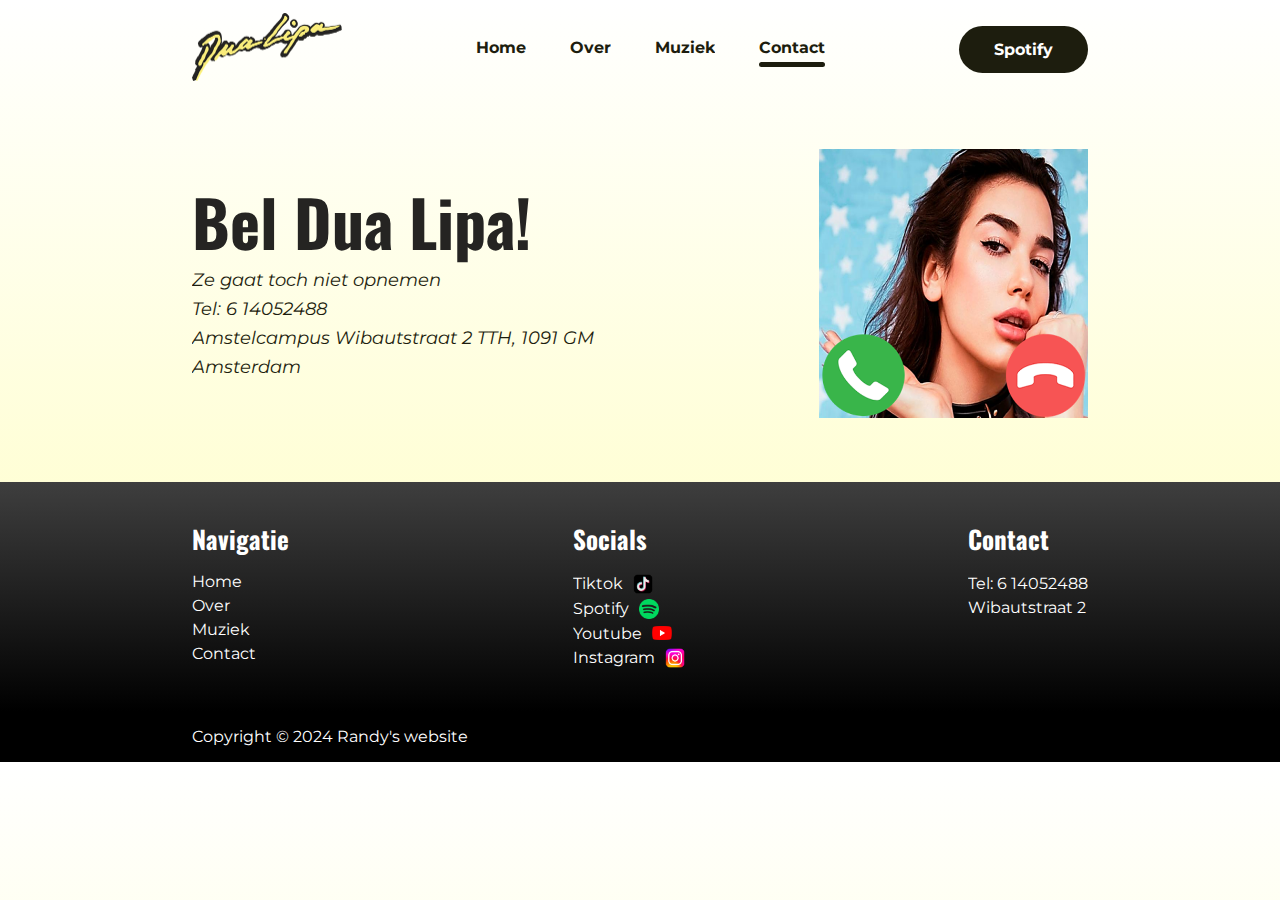
<file: contact.html>
<!DOCTYPE html>
<html lang="en">
  <head>
    <meta charset="UTF-8" />
    <meta name="viewport" content="width=device-width, initial-scale=1.0" />
    <title>Dua-Lipa-Fanpage</title>
    <link rel="stylesheet" href="style.css" />
    <link rel="shortcut icon" type="image/x-icon" href="media/hoofd.png" />
  </head>
  <body>
    <!-- Header -->
    <header>
      <a href="index.html"
        ><img class="logo" src="media/logo.png" alt="logo"
      /></a>
      <!-- Navigatie -->
      <nav>
        <div class="navbar">
          <a class="nav-link nav-link-ltr" href="index.html">Home</a>
          <a class="nav-link nav-link-ltr" href="over.html">Over</a>
          <a class="nav-link nav-link-ltr" href="nummers.html">Muziek</a>
          <a class="nav-link nav-link-ltrac" href="contact.html">Contact</a>
        </div>
      </nav>
      <a class="spotifyknopjeheader" href="https://open.spotify.com/artist/6M2wZ9GZgrQXHCFfjv46we">Spotify</a>
        <!-- mobile hamburger button -->
      <button class="hamburger">
        <div class="bar"></div>
      </button>
    </header>
    <!-- Mobiele navigatie -->
    <nav class="mobile-nav">
      <a href="index.html">Home</a>
      <a href="over.html">Over</a>
      <a href="nummers.html">Muziek</a>
      <a href="contact.html">Contact</a>
      <a href="https://open.spotify.com/artist/6M2wZ9GZgrQXHCFfjv46we"
        >Spotify</a
      >
    </nav>
    <!-- button to top -->
    <button onclick="topFunction()" id="myBtn" title="Go to top">Top</button>
    <!-- Contact Section -->
    <section class="over">
      <div class="contentlinks">
        <h1>Contact Dua Lipa</h4>
        <h2>Bel Dua Lipa!</h1>
          <address>
        <p>
          Ze gaat toch niet opnemen
        </p>
        <a href="tel:+31614052488">Tel: 6 14052488</a>
        <p>
          Amstelcampus Wibautstraat 2 TTH, 1091 GM Amsterdam
        </p>
      </address>
      </div>
      <div class="contentrechtsover">
        <img class="bellun" src="media/bellen.png" alt="dualipa" />
      </div>
    </section>
    <!-- <div class="slider">
      <section class="skrol">
        <h2>Section One</h2>
      </section>
      <section class="skrol">
        <h2>Section Two</h2>
      </section>
      <section class="skrol">
        <h2>Section Three</h2>
      </section>
      <section class="skrol">
        <h2>Section Four</h2>
      </section>
      <section class="skrol">
        <h2>Section Five</h2>
      </section>
    </div> -->

    <footer>
      <div>
        <h3 class="footer__headline">Navigatie</h3>
        <ul class="footer__list">
          <li><a href="index.html">Home</a></li>
          <li><a href="over.html">Over</a></li>
          <li><a href="nummers.html">Muziek</a></li>
          <li><a href="contact.html">Contact</a></li>
        </ul>
      </div>
      <div>
        <h3 class="footer__headline">Socials</h3>
        <ul class="footer__list">
          <li>
            <a class="sociallink" href="https://www.tiktok.com/@dualipaofficial"
              >Tiktok<img class="socialicon" src="media/tiktok.png" alt="logo"
            /></a>
          </li>
          <li>
            <a
              class="sociallink"
              href="https://open.spotify.com/artist/6M2wZ9GZgrQXHCFfjv46we"
              >Spotify<img
                class="socialicon"
                src="media/spotify.png"
                alt="logo"
            /></a>
          </li>
          <li>
            <a class="sociallink" href="https://www.youtube.com/@dualipa"
              >Youtube<img
                class="socialicon"
                src="media/youtube.png"
                alt="logo"
            /></a>
          </li>
          <li>
            <a class="sociallink" href="https://www.instagram.com/dualipa/"
              >Instagram<img
                class="socialicon"
                src="media/insta.png"
                alt="logo"
            /></a>
          </li>
        </ul>
      </div>
      <div>
        <h3 class="footer__headline">Contact</h3>
        <!-- <ul class="footer__list">
          <li>Hoi</li>
          <li>Hoe</li>
          <li>Gaat</li>
          <li>Het</li>
        </ul> -->
        <ul class="footer__list">
          <li>
            <a class="sociallink" href="https://www.tiktok.com/@dualipaofficial"
              >Tel: 6 14052488</a>
          </li>
          <li>
            <a
              class="sociallink"
              href="https://open.spotify.com/artist/6M2wZ9GZgrQXHCFfjv46we"
              >Wibautstraat 2</a>
        </ul>
      </div>
    </footer>
    <div class="minifooter">
      <p class="kopierijt">Copyright © 2024 Randy's website</p>
    </div>
    <!-- javascript  -->
    <script src="dualipa.js"></script>
  </body>
</html>
</file>
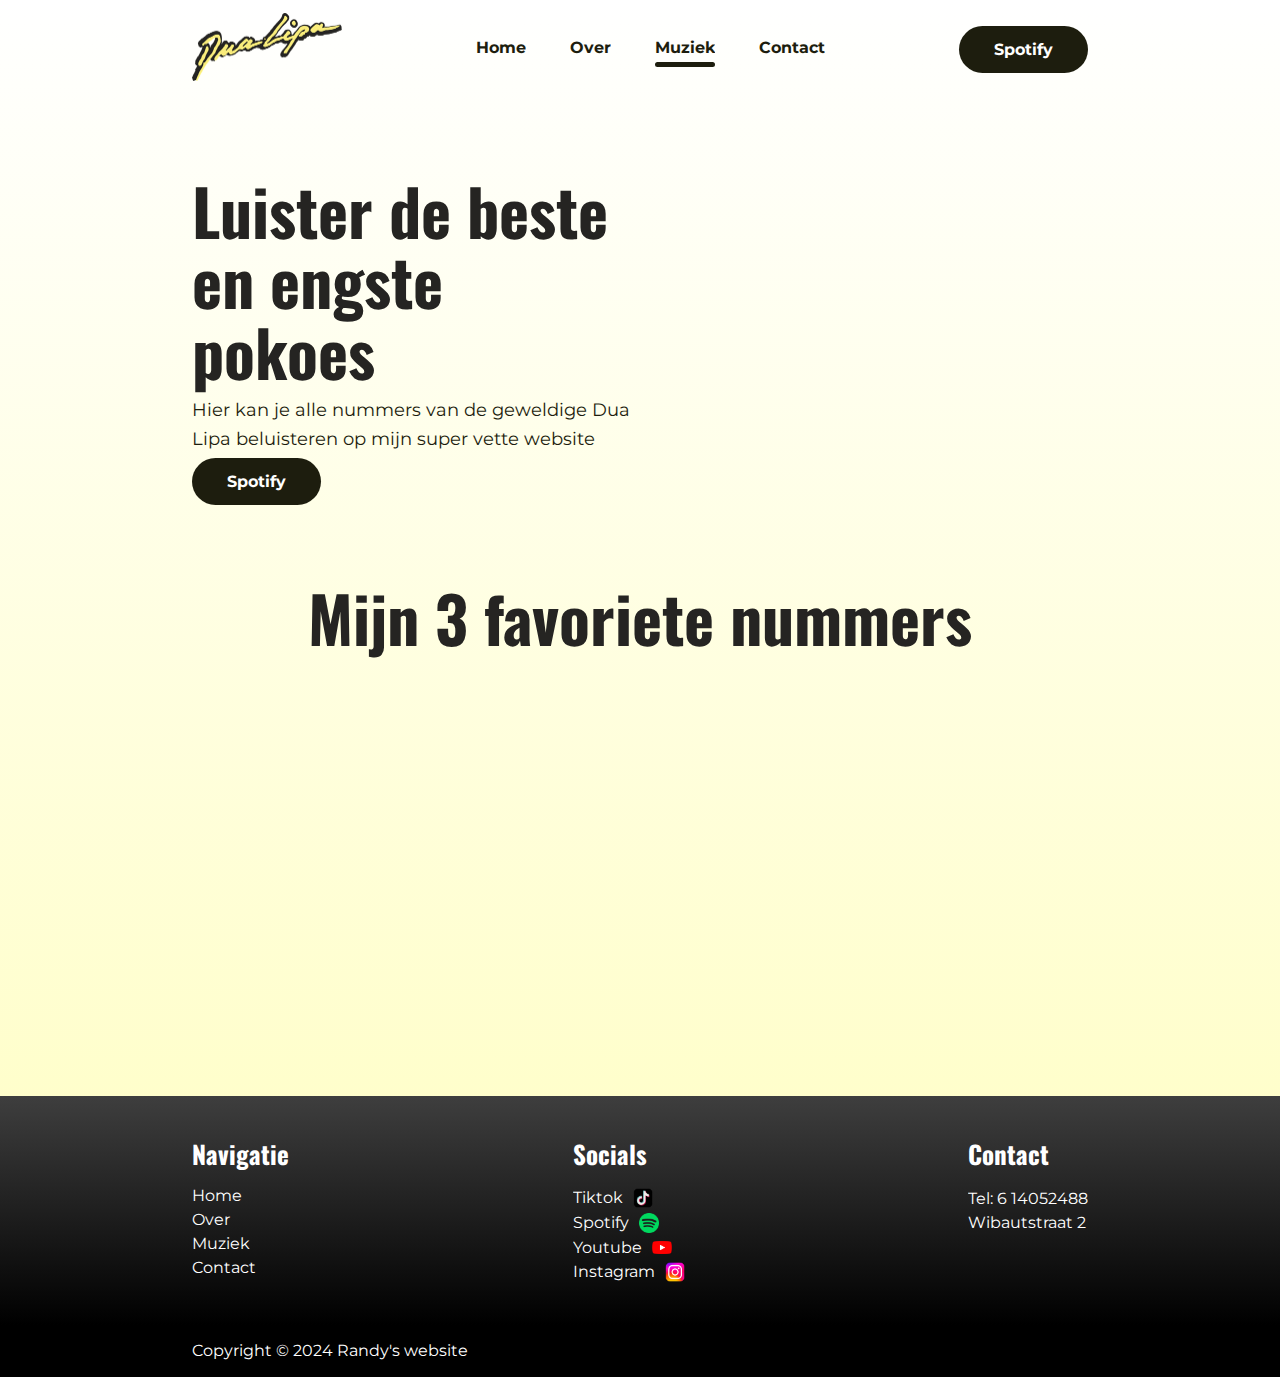
<file: nummers.html>
<!DOCTYPE html>
<html lang="en">
  <head>
    <meta charset="UTF-8" />
    <meta name="viewport" content="width=device-width, initial-scale=1.0" />
    <title>Dua-Lipa-Fanpage</title>
    <link rel="stylesheet" href="style.css" />
    <link rel="shortcut icon" type="image/x-icon" href="media/hoofd.png" />
  </head>
  <body>
    <!-- Main header -->
    <header>
      <a class="looo" href="index.html"
        ><img class="logo" src="media/logo.png" alt="logo"
      /></a>
      <!-- Navigatie -->
      <nav>
        <div class="navbar">
          <a class="nav-link nav-link-ltr" href="index.html">Home</a>
          <a class="nav-link nav-link-ltr" href="over.html">Over</a>
          <a class="nav-link nav-link-ltrac" href="nummers.html">Muziek</a>
          <a class="nav-link nav-link-ltr" href="contact.html">Contact</a>
        </div>
      </nav>
      <a class="spotifyknopjeheader" href="https://open.spotify.com/artist/6M2wZ9GZgrQXHCFfjv46we">Spotify</a>
      <!-- mobile header -->
      <button class="hamburger">
        <div class="bar"></div>
      </button>
       <nav class="mobile-nav">
      <a href="index.html">Home</a>
      <a href="over.html">Over</a>
      <a href="nummers.html">Muziek</a>
      <a href="contact.html">Contact</a>
      <a href="https://open.spotify.com/artist/6M2wZ9GZgrQXHCFfjv46we">Spotify</a>
    </nav>
    </header>
        <button onclick="topFunction()" id="myBtn" title="Go to top">Top</button>
    <main>
      <section class="over">
      <div class="contentlinks">
        <h1>Luister Dua Lipa's muziek</h4>
        <h2>Luister de beste en engste pokoes</h1>
        <p>
          Hier kan je alle nummers van de geweldige Dua Lipa beluisteren op mijn
          super vette website
        </p>
        <a
          class="cta"
          href="https://open.spotify.com/artist/6M2wZ9GZgrQXHCFfjv46we"
          ><button class="spotifyknopje">Spotify</button></a
        >
      </div>
      <div class="contentrechts">
        <iframe title="playlist" style="border-radius:12px" src="https://open.spotify.com/embed/playlist/37i9dQZF1DX3fRquEp6m8D?utm_source=generator" width="100%" height="352" frameBorder="0" allowfullscreen="" allow="autoplay; clipboard-write; encrypted-media; fullscreen; picture-in-picture" loading="lazy"></iframe>
        </iframe>
      </div>
      </section>
      <section class="favonummers">
      <!-- <h4>Goede smaak</h4> -->
      <h2>Mijn 3 favoriete nummers</h2>
      <div class="drienummers">
        <iframe
          title="onekiss"
          style="border-radius: 12px"
          src="https://open.spotify.com/embed/track/7ef4DlsgrMEH11cDZd32M6?utm_source=generator"
          width="100%"
          height="352"
          frameborder="0"
          allowfullscreen=""
          allow="autoplay; clipboard-write; encrypted-media; fullscreen; picture-in-picture"
          loading="lazy"
        ></iframe>
        <iframe
          title="Don't start"
          style="border-radius: 12px"
          src="https://open.spotify.com/embed/track/3PfIrDoz19wz7qK7tYeu62?utm_source=generator"
          width="100%"
          height="352"
          frameborder="0"
          allowfullscreen=""
          allow="autoplay; clipboard-write; encrypted-media; fullscreen; picture-in-picture"
          loading="lazy"
        ></iframe>
        <iframe
          title="Be the one"
          style="border-radius: 12px"
          src="https://open.spotify.com/embed/track/1ixphys4A3NEXp6MDScfih?utm_source=generator"
          width="100%"
          height="352"
          frameborder="0"
          allowfullscreen=""
          allow="autoplay; clipboard-write; encrypted-media; fullscreen; picture-in-picture"
          loading="lazy"
        ></iframe>
      </div>
      </section>
    </main>
    <footer>
      <div>
        <h3 class="footer__headline">Navigatie</h3>
        <ul class="footer__list">
          <li><a href="index.html">Home</a></li>
          <li><a href="over.html">Over</a></li>
          <li><a href="nummers.html">Muziek</a></li>
          <li><a href="contact.html">Contact</a></li>
        </ul>
      </div>
      <div>
        <h3 class="footer__headline">Socials</h3>
        <ul class="footer__list">
          <li>
            <a class="sociallink" href="https://www.tiktok.com/@dualipaofficial"
              >Tiktok<img class="socialicon" src="media/tiktok.png" alt="logo"
            /></a>
          </li>
          <li>
            <a
              class="sociallink"
              href="https://open.spotify.com/artist/6M2wZ9GZgrQXHCFfjv46we"
              >Spotify<img
                class="socialicon"
                src="media/spotify.png"
                alt="logo"
            /></a>
          </li>
          <li>
            <a class="sociallink" href="https://www.youtube.com/@dualipa"
              >Youtube<img
                class="socialicon"
                src="media/youtube.png"
                alt="logo"
            /></a>
          </li>
          <li>
            <a class="sociallink" href="https://www.instagram.com/dualipa/"
              >Instagram<img
                class="socialicon"
                src="media/insta.png"
                alt="logo"
            /></a>
          </li>
        </ul>
      </div>
      <div>
        <h3 class="footer__headline">Contact</h3>
        <!-- <ul class="footer__list">
          <li>Hoi</li>
          <li>Hoe</li>
          <li>Gaat</li>
          <li>Het</li>
        </ul> -->
        <ul class="footer__list">
          <li>
            <a class="sociallink" href="https://www.tiktok.com/@dualipaofficial"
              >Tel: 6 14052488</a>
          </li>
          <li>
            <a
              class="sociallink"
              href="https://open.spotify.com/artist/6M2wZ9GZgrQXHCFfjv46we"
              >Wibautstraat 2</a>
        </ul>
      </div>
    </footer>
    <div class="minifooter">
      <p class="kopierijt">Copyright © 2024 Randy's website</p>
    </div>
    <!-- javascript  -->
    <script src="dualipa.js"></script>
  </body>
</html>
</file>
<file: style.css>
@import url('https://fonts.googleapis.com/css2?family=Montserrat:wght@500&family=Open+Sans&family=Oswald:wght@700&display=swap');

* {
    box-sizing: border-box;
    margin: 0;
    padding: 0;
    overflow-x: hidden;
    scroll-behavior: smooth;
    font-family: 'Montserrat', sans-serif;
}

body {
    background: rgb(255, 254, 190);
    background: linear-gradient(0deg, rgba(255, 254, 190, 1) 0%, rgba(255, 255, 255, 1) 100%);
}

header {
    display: flex;
    justify-content: space-between;
    align-items: center;
    margin: 1% 15%;
}

.logo {
    width: 150px;
    cursor: pointer;
}

/* typografie */
h1 {
    display: none;
}

 h2 {
    font-size: 64px;
    color: #252422;
    font-family: 'Oswald', sans-serif;
    line-height: 1.1;
    padding-bottom: 10px;
    overflow-y: hidden;
}

h3 {
    font-size: 25px;
    font-family: 'Oswald', sans-serif;
    color: #252422;
}

p {
    font-size: 18px;
    line-height: 1.6;
    color: rgb(29, 29, 14);
}

/* herosectie */
/* https://codepen.io/Fugamma/pen/bLrwYj */
.herotekst {
    z-index: 10;
}

.outter{
    width:100%;
    height:100%;
    display:flex;
    justify-content:center;
  }
  
  .video-container {
    height: 500px;
    width:100%;
    position: relative;
    overflow: hidden;
  }
  
  .hond {
    object-fit: cover; 
    position: absolute;
    height: 500px;
    width: 100%;
    top: 0;
    left: 0;
  }

  .video-container:after {
    content: '';
    display: block;
    height: 100%;
    width: 100%;
    position: absolute;
    top: 0;
    left: 0;
    background: rgba(black, .2);
    z-index: 1;
  }
  

  .desc{
    color: white;
  }
  
  .callout {
    position: relative;
    display: flex;
    justify-content:center;
    align-items: center;
    flex-direction: column;
    height: 100%;
    text-align: center;
    position: relative;
    z-index: 10;
    width: 50%;
    margin:auto;
  }

  .callout h2 {
        color: #FFF;
  }
  
/* Navigatie */
/* https: //codepen.io/sreisner/pen/yOOOjx */
.nav-link {
    font-weight: bold;
    font-size: 16px;
    text-decoration: none;
    color: rgb(29, 29, 14);
    padding: 20px 0px;
    margin: 0px 20px;
    display: inline-block;
    position: relative;
    opacity: 1;
}

.nav-link:hover {
    opacity: 0.75;
}

.nav-link::before {
    transition: 300ms;
    height: 5px;
    content: "";
    position: absolute;
    background-color: rgb(29, 29, 14);
}

.nav-link-ltr::before {
    width: 0%;
    bottom: 10px;
    border-radius: 50px;
}

.nav-link-ltrac::before {
    width: 100%;
    bottom: 10px;
    border-radius: 50px;
}

.nav-link-ltr:hover::before {
    width: 100%;
    border-radius: 50px;
}

.spotifyknopjeheader {
    font-size: 16px;
    font-weight: bolder;
    padding: 14px 35px;
    background-color: rgb(29, 29, 14);
    border: none;
    color: white;
    border-radius: 50px;
    cursor: pointer;
    transition: 0.3s;
    text-decoration: none;
}

/* Buttons */
.spotifyknopjeheader:hover {
    /* padding: 14px 90px; */
    opacity: 0.75;
}

.spotifyknopje {
    font-size: 16px;
    font-weight: bolder;
    padding: 14px 35px;
    background-color: rgb(29, 29, 14);
    border: none;
    color: white;    
    border-radius: 50px;
    cursor: pointer;
    transition: 0.3s;
}

.spotifyknopje:hover {
    /* padding: 14px 90px; */
    opacity: 0.75;
}

/* Button to top */
/* https: //www.w3schools.com/howto/howto_js_scroll_to_top.asp */
#myBtn {
    display: none;
    position: fixed;
    bottom: 5%;
    right: 15%;
    z-index: 99;
    border: none;
    outline: none;
    background-color: #252422;
    color: white;
    cursor: pointer;
    padding: 20px 15px;
    border-radius: 50px;
    font-size: 16px;
}

#myBtn:hover {
    background-color: #555;
}

/* Home pagina */
.home {
    display: flex;
    align-items: center;
    justify-content: center;
    margin: 7.5% 15%;

}

.homepagevideo {
    display: flex;
    justify-content: center;
    align-items: center;
    flex-direction: column;
    margin: 7, 5% 15%;
}

/* About pagina */
.over {
    display: flex;
    align-items: center;
    justify-content: space-between;
    margin: 5% 15%;

}

.overvideo {
    margin-top: 2%;
    max-width: 100%;
    background-color: #252422;
  
}

.aboutsexy {
    display: flex;
    justify-content: center;
    align-items: center;
    flex-direction: column;
    margin: 5% 15%;
 
}

.duapicca {
    max-width: 60%;
    display: block;
    margin-left: auto;
   
}

.bellun {
    max-width: 60%;
    display: block;
    margin-left: auto;
}

/* Pokoes pagina */
.favonummers {
    display: flex;
    flex-direction: column;
    justify-content: center;
    margin: 5% 15%;
    text-align: center;
    
}

.drienummers {
    margin-top: 2%;
    display: flex;
    gap: 4%;
    justify-content: space-between;
}

.contentlinks {
    width: 50%;
}

.contentlinks button {
    margin-top: 1%;
}

.contentrechts {
    width: 30%;
}

.contentrechtsover {
    width: 50%;
}

/* Contact pagina */
.container {
    padding: 0 15%;
}

address a {
    text-decoration: none;
    font-size: 18px;
    line-height: 1.6;
    color: rgb(29, 29, 14);
    ;
    
}

address h2 {
    text-decoration: none;
}

/* .slider {
	scroll-snap-type: x mandatory;	
	display: flex;
	
}

.skrol {
	border-right: 1px solid white;
	padding: 1rem;
	min-width: 100vw;
	scroll-snap-align: start;
	text-align: center;
	position: relative;
} */

/* Footer */
footer {
    display: flex;
    justify-content: space-between;
    background: rgb(0, 0, 0);
    background: linear-gradient(0deg, rgba(0, 0, 0, 1) 0%, rgba(62, 62, 62, 1) 100%);        
    font-family: 'Montserrat', sans-serif;
    font-size: 16px;
    padding: 3% 15%;
}

.footer__headline {
    color: white;}


.footer__list {
    list-style: none;
    padding: 0;
    margin: 0;
}

.footer__list a, li {
    color: white;
    text-decoration: none;
}

.footer__list li {
    margin: 5px 0;
}

.footer__list a:hover {
    opacity: 0.75;
}

.footer__list {
    margin-top: 10%;
}

.sociallink {
    display: flex;
    align-items: center;
    gap: 10px;
}

.socialicon {
    width: 20px;
}

.minifooter {
    display: flex;
    color: white;
    background-color: black;
    padding: 1% 0;
}

.kopierijt {
    color: white;
    margin: 0 15%;
    font-size: 16px;
}

/* Mobiel */
@media(max-width: 500px) {

    .container {
        padding: 0 7.5%;
    }

    header {
        margin: 7.5% 7.5%;
    }

    .callout {
        width: 100%;
        padding: 0% 7.5%;
    }

    main {
        flex-direction: column;
        align-content: center;
    }

        h1,
        h2 {
            font-size: 50px;
            color: #252422;
    
        }

        .over {
            margin: 0 7.5%;
            flex-direction: column;
        }

    .contentlinks {
        width: 100%;
        margin-bottom: 5%;
    }

    .contentrechts {
        width: 100%;
    }

        .homepagevideo {
            display: flex;

            align-items: start;
            flex-direction: column;
            margin: 7.5% 7.5%;
        }

                .aboutsexy {
                    display: flex;
        
                    align-items: start;
                    flex-direction: column;
                    margin: 7.5% 7.5%;
                }

        .contentrechtsover {
            width: 100%;
        }

        .duapicca {
            max-width: 80%;
       
        }

        .overvideo {
            max-width: 100%;
        }

    footer {
        flex-direction: column;
        padding: 3% 7.5%;
    }

        .footer__headline {
            margin-top: 10%;
        }

                .footer__list {
                    margin-top: 3%;
                }

              
                    .spotifyknopjeheader {
                    display: none;
                    }

                .spotifyknopje {
                width: 100%;
                                                            margin-top: 3% !important;
                                                                  }

                .minifooter {
                    padding: 5% 0;
                    
                }

                .kopierijt {
                    margin-left: auto;
                        margin-right: auto;
                }

                .sociallink {
                    margin: 0;
                }

        .navbar {
            display: none;
        }

        .ham {
            display: block;
            width: 40px;
        }
        .favonummers {
            text-align: start;
            margin: 7.5% 7.5%;
        }
                .drienummers {
                    display: flex;
                    flex-direction: column;        
                }

                .drienummers iframe {
                    margin-top: 5%;
                }

                .bellun {
                    margin-left: auto;
                    margin-right: auto;
                    max-width: 100%;
                }
}

/* Mobiele Navigatie */
.hamburger {
    position: relative;
    display: block;
    width: 35px;
    cursor: pointer;
    appearance: none;
    background: none;
    outline: none;
    border: none;
    z-index: 100;
}

.hamburger .bar,
.hamburger:after,
.hamburger:before {
    content: '';
    display: block;
    width: 100%;
    height: 5px;
    background-color: #252422;
    margin: 6px 0px;
    transition: 0.4s;
    border-radius: 50px;
}

.hamburger.is-active:before {
    transform: rotate(-45deg) translate(-8px, 6px);
}

.hamburger.is-active:after {
    transform: rotate(45deg) translate(-9px, -8px);
}

.hamburger.is-active .bar {
    opacity: 0;
}

.mobile-nav {
    position: fixed;
    top: 0;
    left: 100%;
    width: 100%;
    min-height: 100vh;
    display: block;
    z-index: 98;
    background: rgb(255, 254, 190);
    background: linear-gradient(0deg, rgba(255, 254, 190, 1) 0%, rgba(255, 255, 255, 1) 100%);
    padding-top: 120px;
    transition: 0.4s;
}

.mobile-nav.is-active {
    left: 0;
}

.mobile-nav a {
    display: block;
    width: 100%;
    max-width: 200px;
    margin: 0 auto 16px;
    text-align: center;
    padding: 12px 16px;
    color: #252422;
    text-decoration: none;
    font-size: 24px;
    font-weight: bold;
}

.mobile-nav a:hover {
    color: #5e5b55;
}

@media (min-width: 768px) {
    .mobile-nav {
        display: none;
    }

    .hamburger {
        display: none;
    }
}

.button {
    appearance: none;
    border: none;
    outline: none;
    background: none;
    display: inline-block;
    color: #FFF;
    font-size: 20px;
    background-color: #FF9FDB;
    padding: 12px 16px;
    border-radius: 8px;
    text-decoration: none;
    text-transform: uppercase;
    font-weight: 700;
    cursor: pointer;

    @media (max-width: 767px) {
        font-size: 18px;
    }
}
</file>
